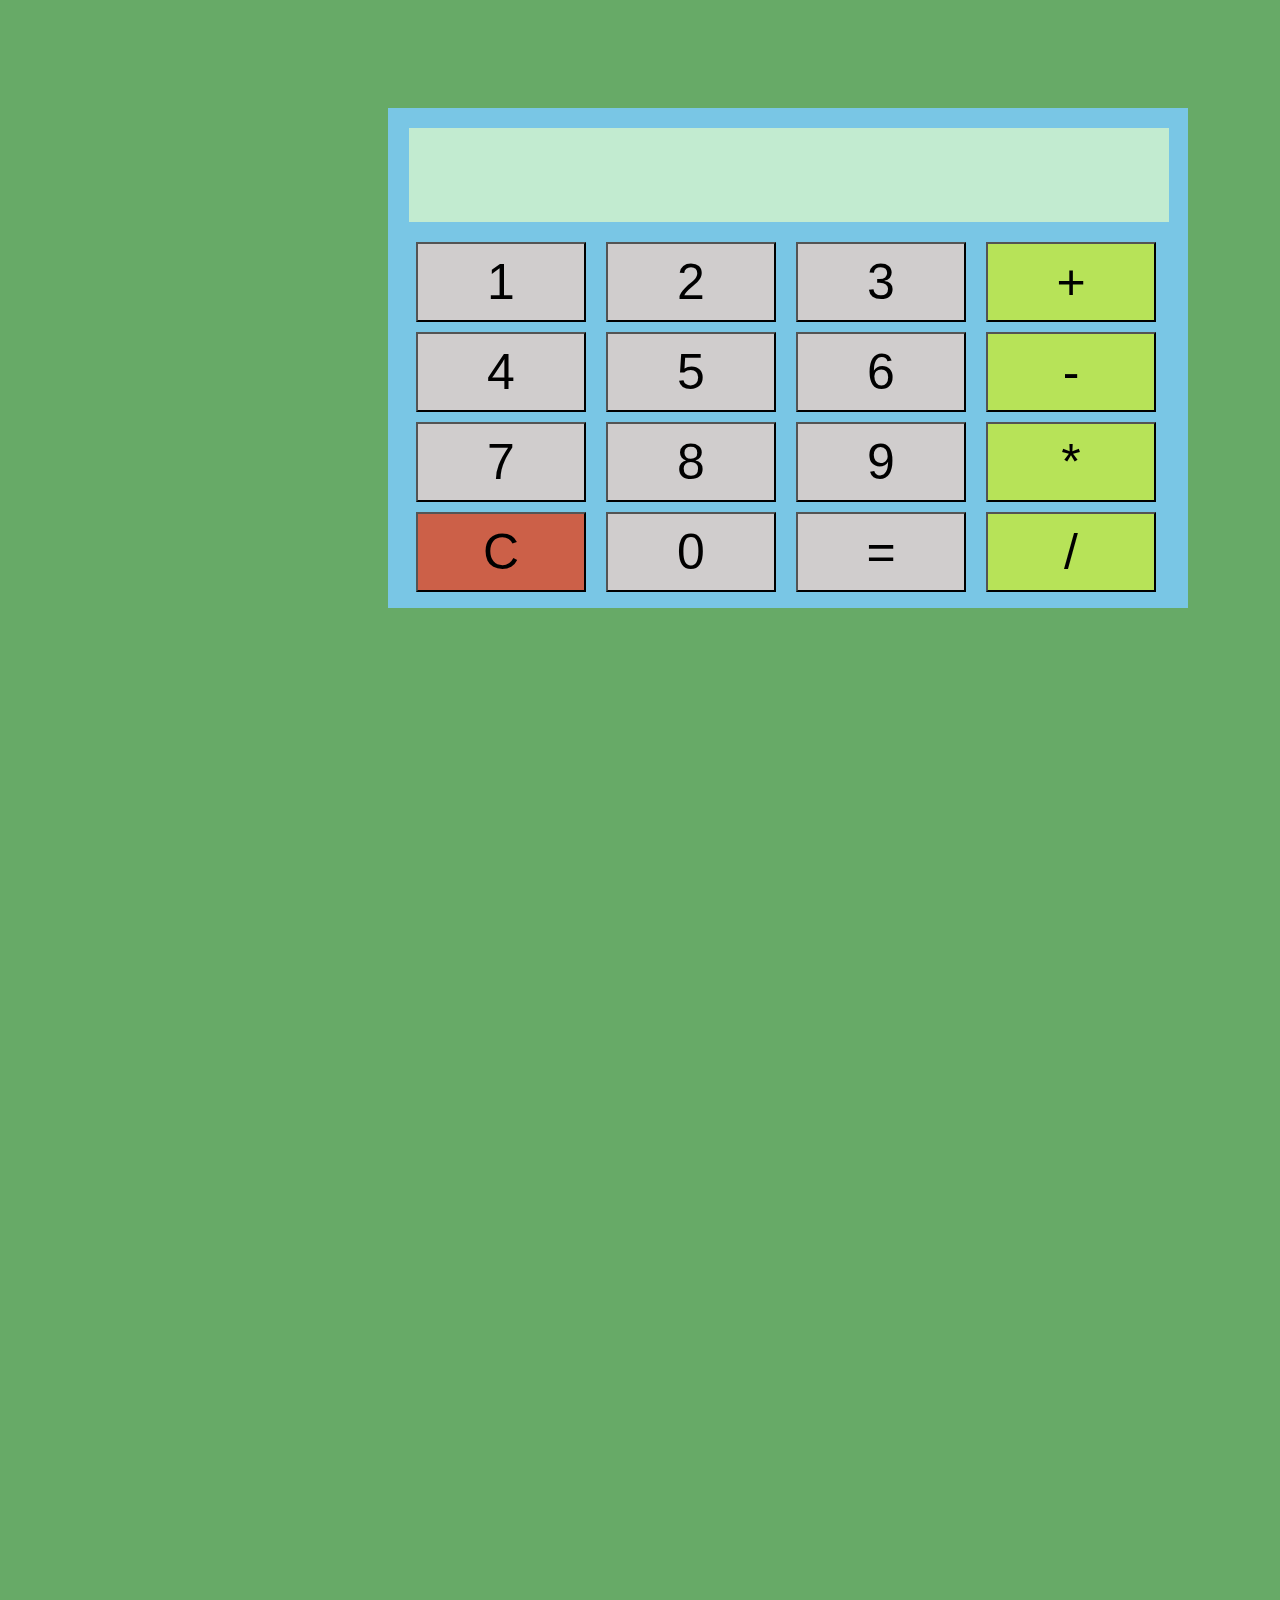
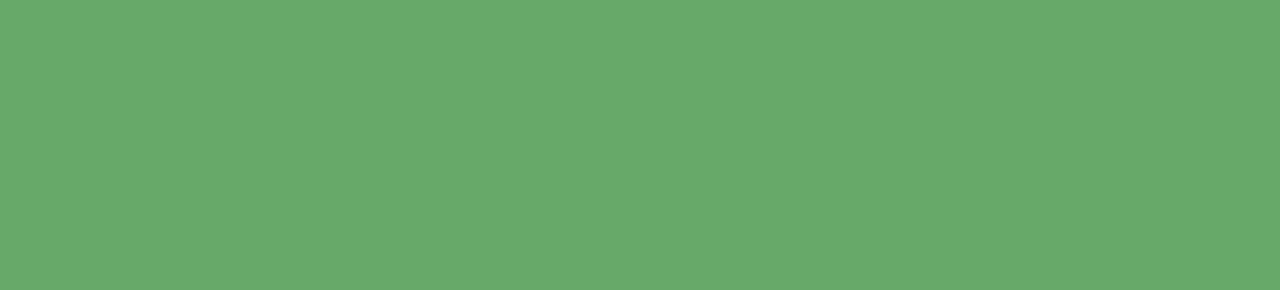
<file: index.html>
<!DOCTYPE html>
<html lang="en">
<head>
    <meta charset="UTF-8">
    <meta http-equiv="X-UA-Compatible" content="IE=edge">
    <meta name="viewport" content="width=device-width, initial-scale=1.0">
    <link rel="stylesheet" href="calculator.css"> 
    <title>Calculator</title>
</head>
<body>
    <div class="box"></div>

    <div class="screen"></div>
    
    <div class="c1b1"><button type="button">1</button></div>
    <div class="c1b2"><button type="button">2</button></div>
    <div class="c1b3"><button type="button">3</button></div>
    <div class="c1b4"><button type="button">+</button></div>
    
    
    
    <div class="c2b1"><button type="button">4</button></div>
    <div class="c2b2"><button type="button">5</button></div>
    <div class="c2b3"><button type="button">6</button></div>
    <div class="c2b4"><button type="button">-</button></div>
    

    
    <div class="c3b1"><button type="button">7</button></div>
    <div class="c3b2"><button type="button">8</button></div>
    <div class="c3b3"><button type="button">9</button></div>
    <div class="c3b4"><button type="button">*</button></div>
    

    
    <div class="c4b1"><button type="button">C</button></div>
    <div class="c4b2"><button type="button">0</button></div>
    <div class="c4b3"><button type="button">=</button></div>
    <div class="c4b4"><button type="button">/</button></div>
    
</body>
</html>
</file>
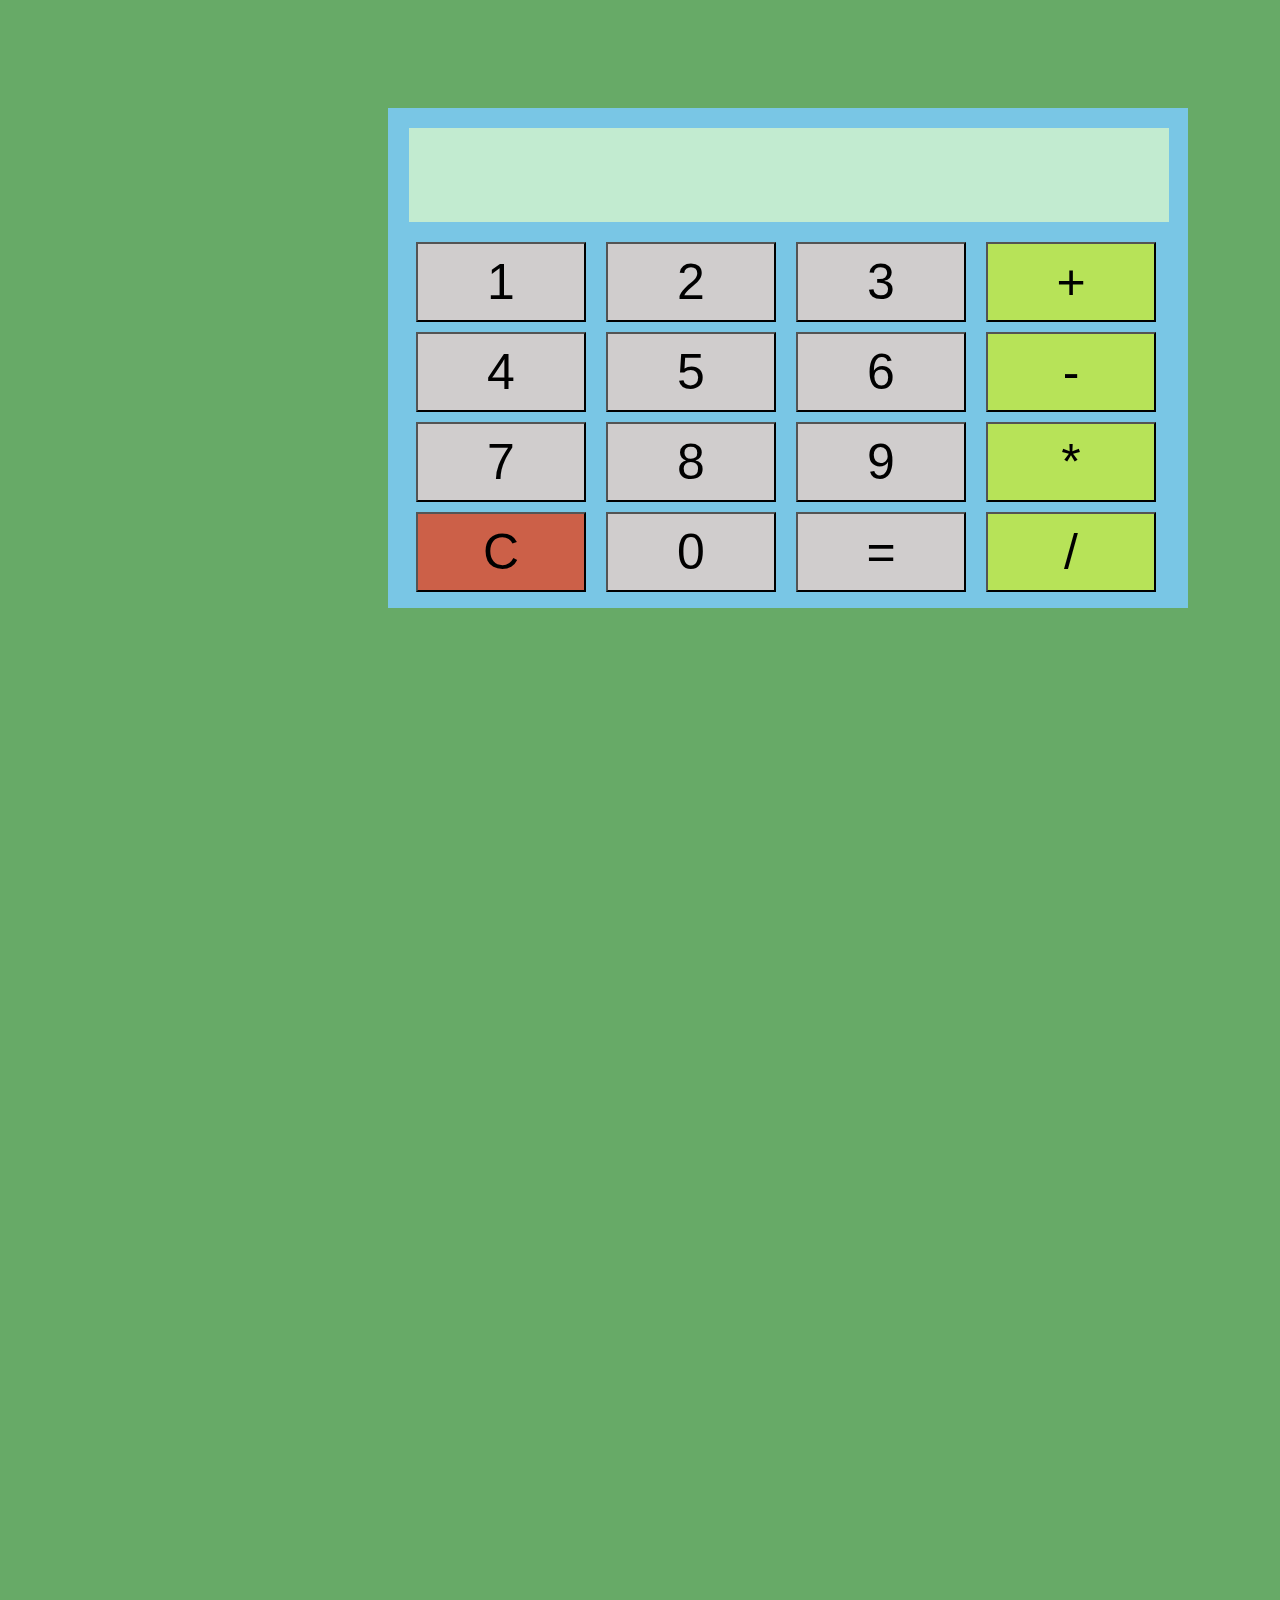
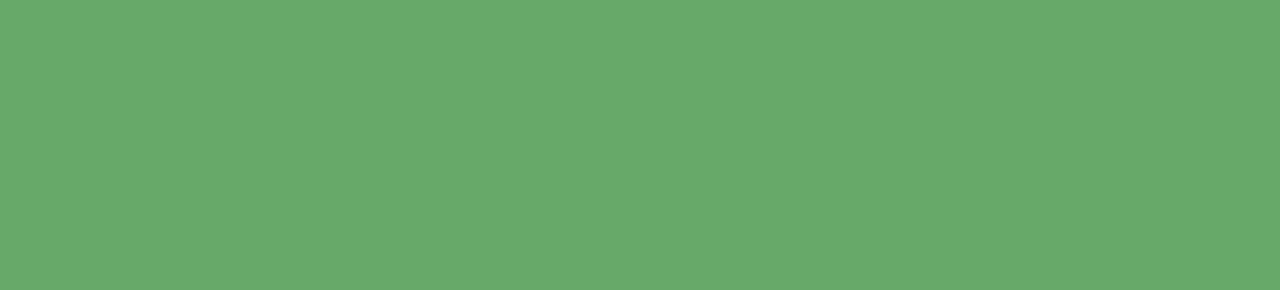
<file: calculator.html>
<!DOCTYPE html>
<html lang="en">
<head>
    <meta charset="UTF-8">
    <meta http-equiv="X-UA-Compatible" content="IE=edge">
    <meta name="viewport" content="width=device-width, initial-scale=1.0">
    <link rel="stylesheet" href="calculator.css"> 
    <title>Calculator</title>
</head>
<body>
    <div class="box"></div>

    <div class="screen"></div>
    
    <div class="c1b1"><button type="button">1</button></div>
    <div class="c1b2"><button type="button">2</button></div>
    <div class="c1b3"><button type="button">3</button></div>
    <div class="c1b4"><button type="button">+</button></div>
    
    
    
    <div class="c2b1"><button type="button">4</button></div>
    <div class="c2b2"><button type="button">5</button></div>
    <div class="c2b3"><button type="button">6</button></div>
    <div class="c2b4"><button type="button">-</button></div>
    

    
    <div class="c3b1"><button type="button">7</button></div>
    <div class="c3b2"><button type="button">8</button></div>
    <div class="c3b3"><button type="button">9</button></div>
    <div class="c3b4"><button type="button">*</button></div>
    

    
    <div class="c4b1"><button type="button">C</button></div>
    <div class="c4b2"><button type="button">0</button></div>
    <div class="c4b3"><button type="button">=</button></div>
    <div class="c4b4"><button type="button">/</button></div>
    
</body>
</html>
</file>
<file: calculator.css>
body {
    background-color: rgba(95, 166, 95, 0.953);
    overflow-y: hidden;
    overflow-x: hidden;
}

.box {
    height: 500px;
    width: 800px;
    background-color: rgb(121, 198, 229);
    position: relative;
    top: 100px;
    left: 380px;
}

.screen {
    height: 94px;
    width: 760px;
    background-color: rgb(194, 235, 208);
    position: relative;
    bottom: 380px;
    left: 401px;
}

.c1b1 button {
    height: 80px;
    width: 170px;
    font-size: 50px;
    position: relative;
    left: 408px;
    bottom: 360px;
    background-color: rgb(208, 205, 205);
}

.c1b2 button {
    height: 80px;
    width: 170px;
    font-size: 50px;
    position: relative;
    left: 598px;
    bottom: 440px;
    background-color: rgb(208, 205, 205);
}

.c1b3 button {
    height: 80px;
    width: 170px;
    font-size: 50px;
    position: relative;
    left: 788px;
    bottom: 520px;
    background-color: rgb(208, 205, 205);
}

.c1b4 button {
    height: 80px;
    width: 170px;
    font-size: 50px;
    background-color: rgb(183, 227, 88);
    position: relative;
    left: 978px;
    bottom: 600px;
}

.c2b1 button {
    height: 80px;
    width: 170px;
    font-size: 50px;
    position: relative;
    left: 408px;
    bottom: 590px;
    background-color: rgb(208, 205, 205);
}

.c2b2 button {
    height: 80px;
    width: 170px;
    font-size: 50px;
    position: relative;
    left: 598px;
    bottom: 670px;
    background-color: rgb(208, 205, 205);
}

.c2b3 button {
    height: 80px;
    width: 170px;
    font-size: 50px;
    position: relative;
    left: 788px;
    bottom: 750px;
    background-color: rgb(208, 205, 205);
}

.c2b4 button {
    height: 80px;
    width: 170px;
    font-size: 50px;
    background-color: rgb(183, 227, 88);
    position: relative;
    left: 978px;
    bottom: 830px;
}

.c3b1 button {
    height: 80px;
    width: 170px;
    font-size: 50px;
    position: relative;
    left: 408px;
    bottom: 820px;
    background-color: rgb(208, 205, 205);
}

.c3b2 button {
    height: 80px;
    width: 170px;
    font-size: 50px;
    position: relative;
    left: 598px;
    bottom: 900px;
    background-color: rgb(208, 205, 205);
}

.c3b3 button {
    height: 80px;
    width: 170px;
    font-size: 50px;
    position: relative;
    left: 788px;
    bottom: 980px;
    background-color: rgb(208, 205, 205);
}

.c3b4 button {
    height: 80px;
    width: 170px;
    font-size: 50px;
    background-color: rgb(183, 227, 88);
    position: relative;
    left: 978px;
    bottom: 1060px;
}

.c4b1 button {
    height: 80px;
    width: 170px;
    font-size: 50px;
    background-color: rgb(204, 96, 72);
    position: relative;
    left: 408px;
    bottom: 1050px;
}

.c4b2 button {
    height: 80px;
    width: 170px;
    font-size: 50px;
    position: relative;
    left: 598px;
    bottom: 1130px;
    background-color: rgb(208, 205, 205);
}

.c4b3 button {
    height: 80px;
    width: 170px;
    font-size: 50px;
    position: relative;
    left: 788px;
    bottom: 1210px;
    background-color: rgb(208, 205, 205);
}

.c4b4 button {
    height: 80px;
    width: 170px;
    font-size: 50px;
    background-color: rgb(183, 227, 88);
    position: relative;
    left: 978px;
    bottom: 1290px;
}
</file>
